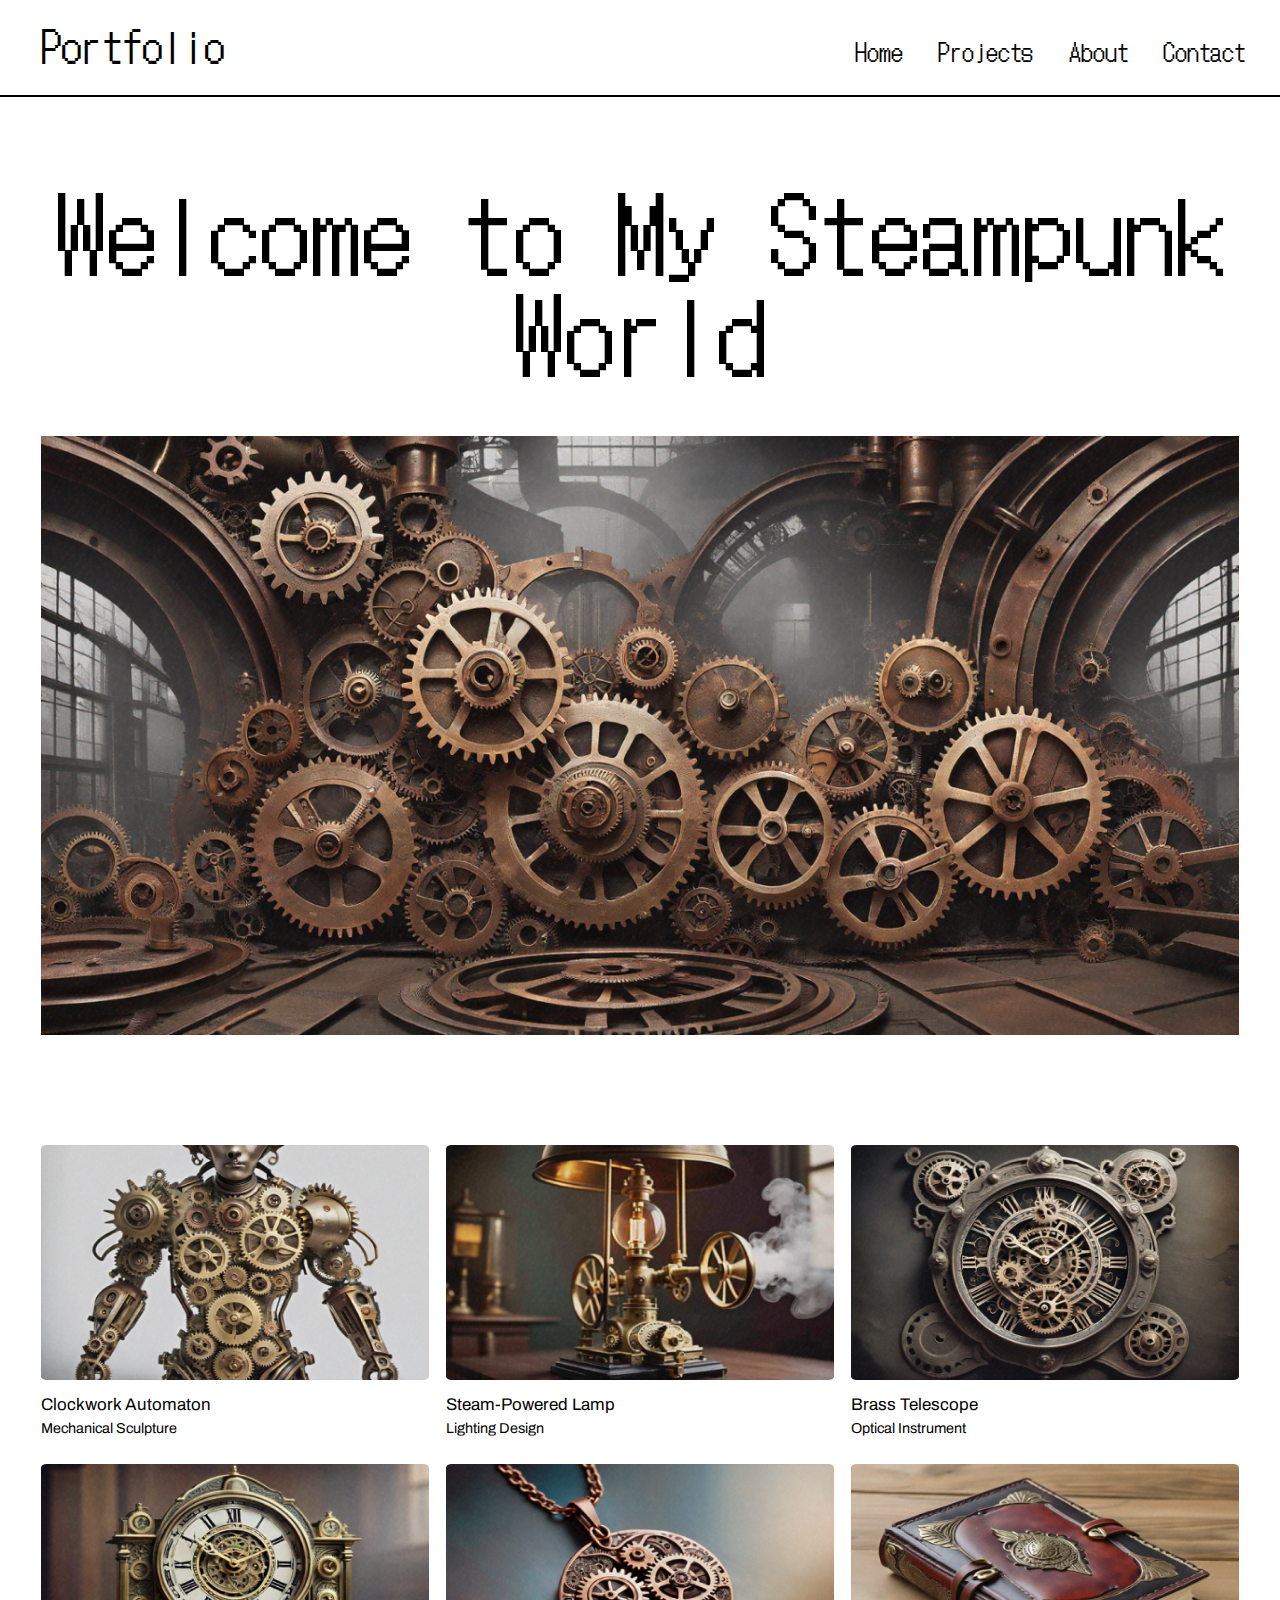
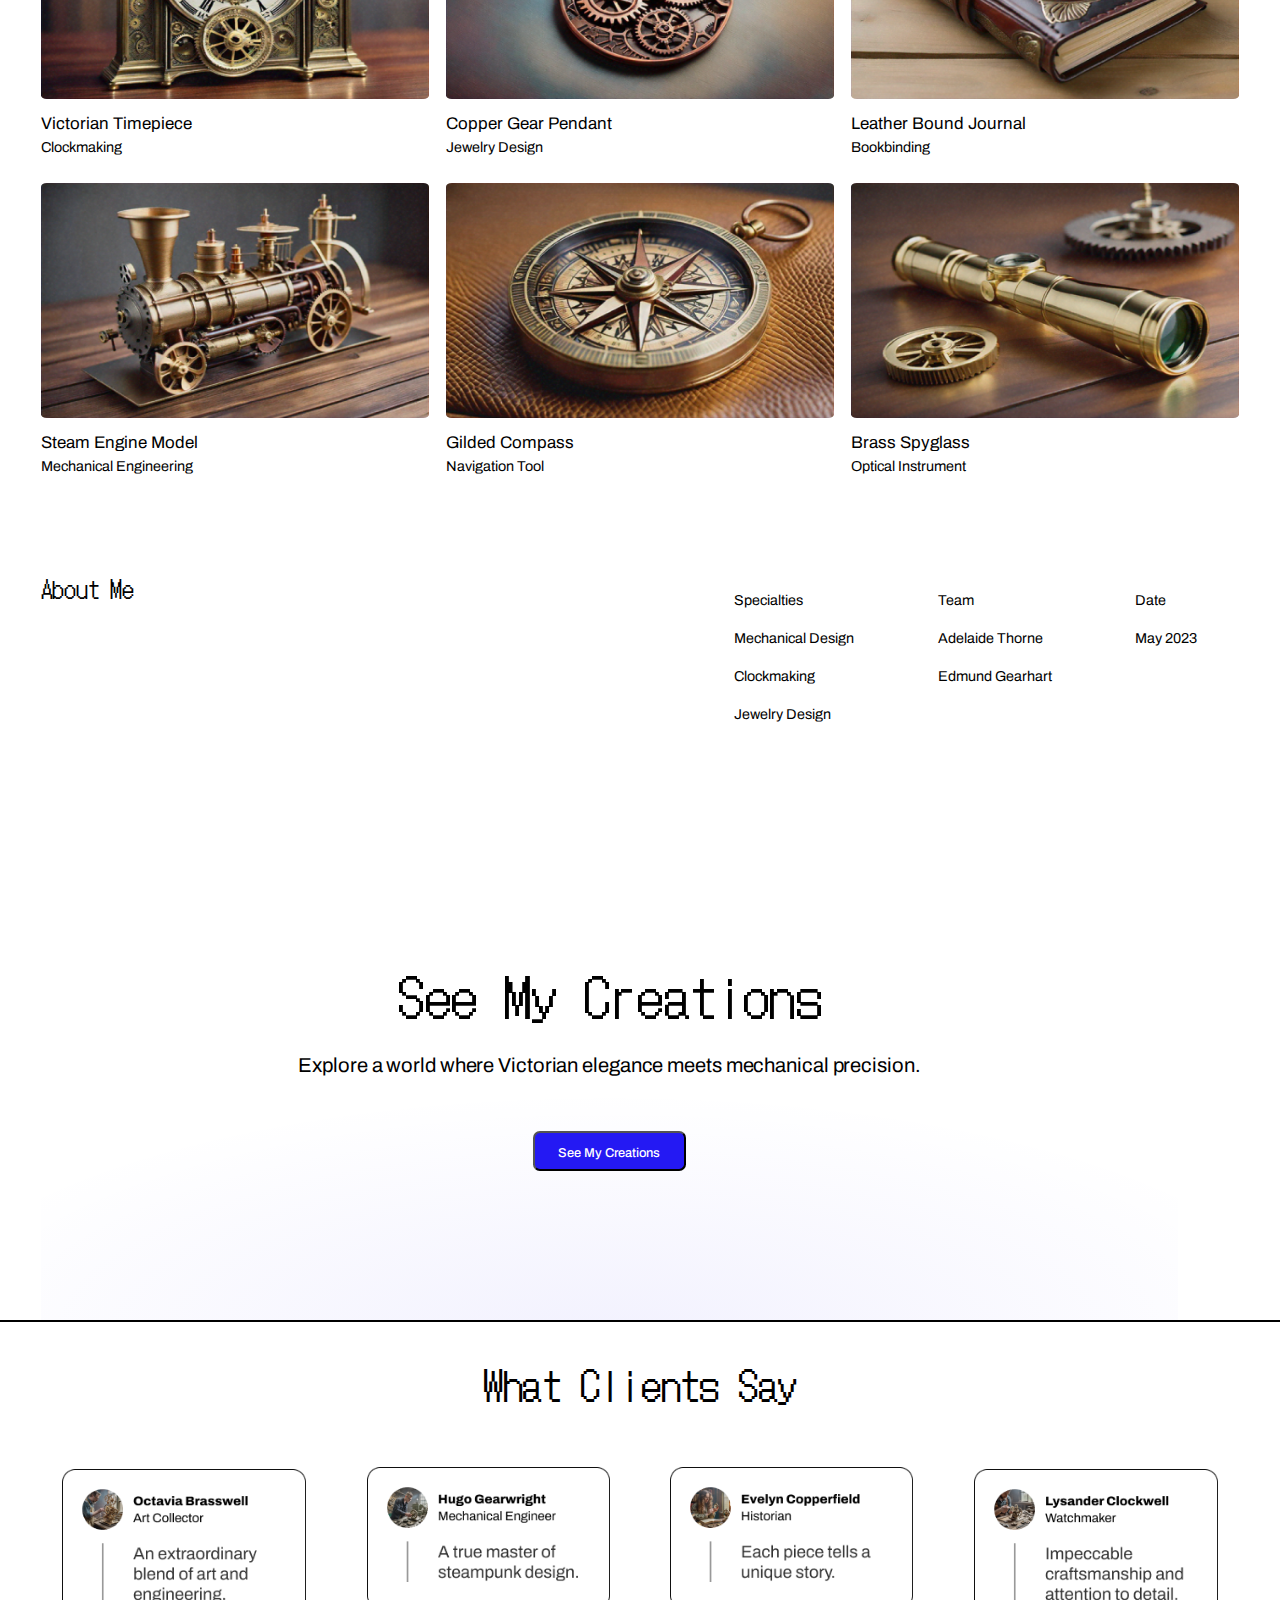
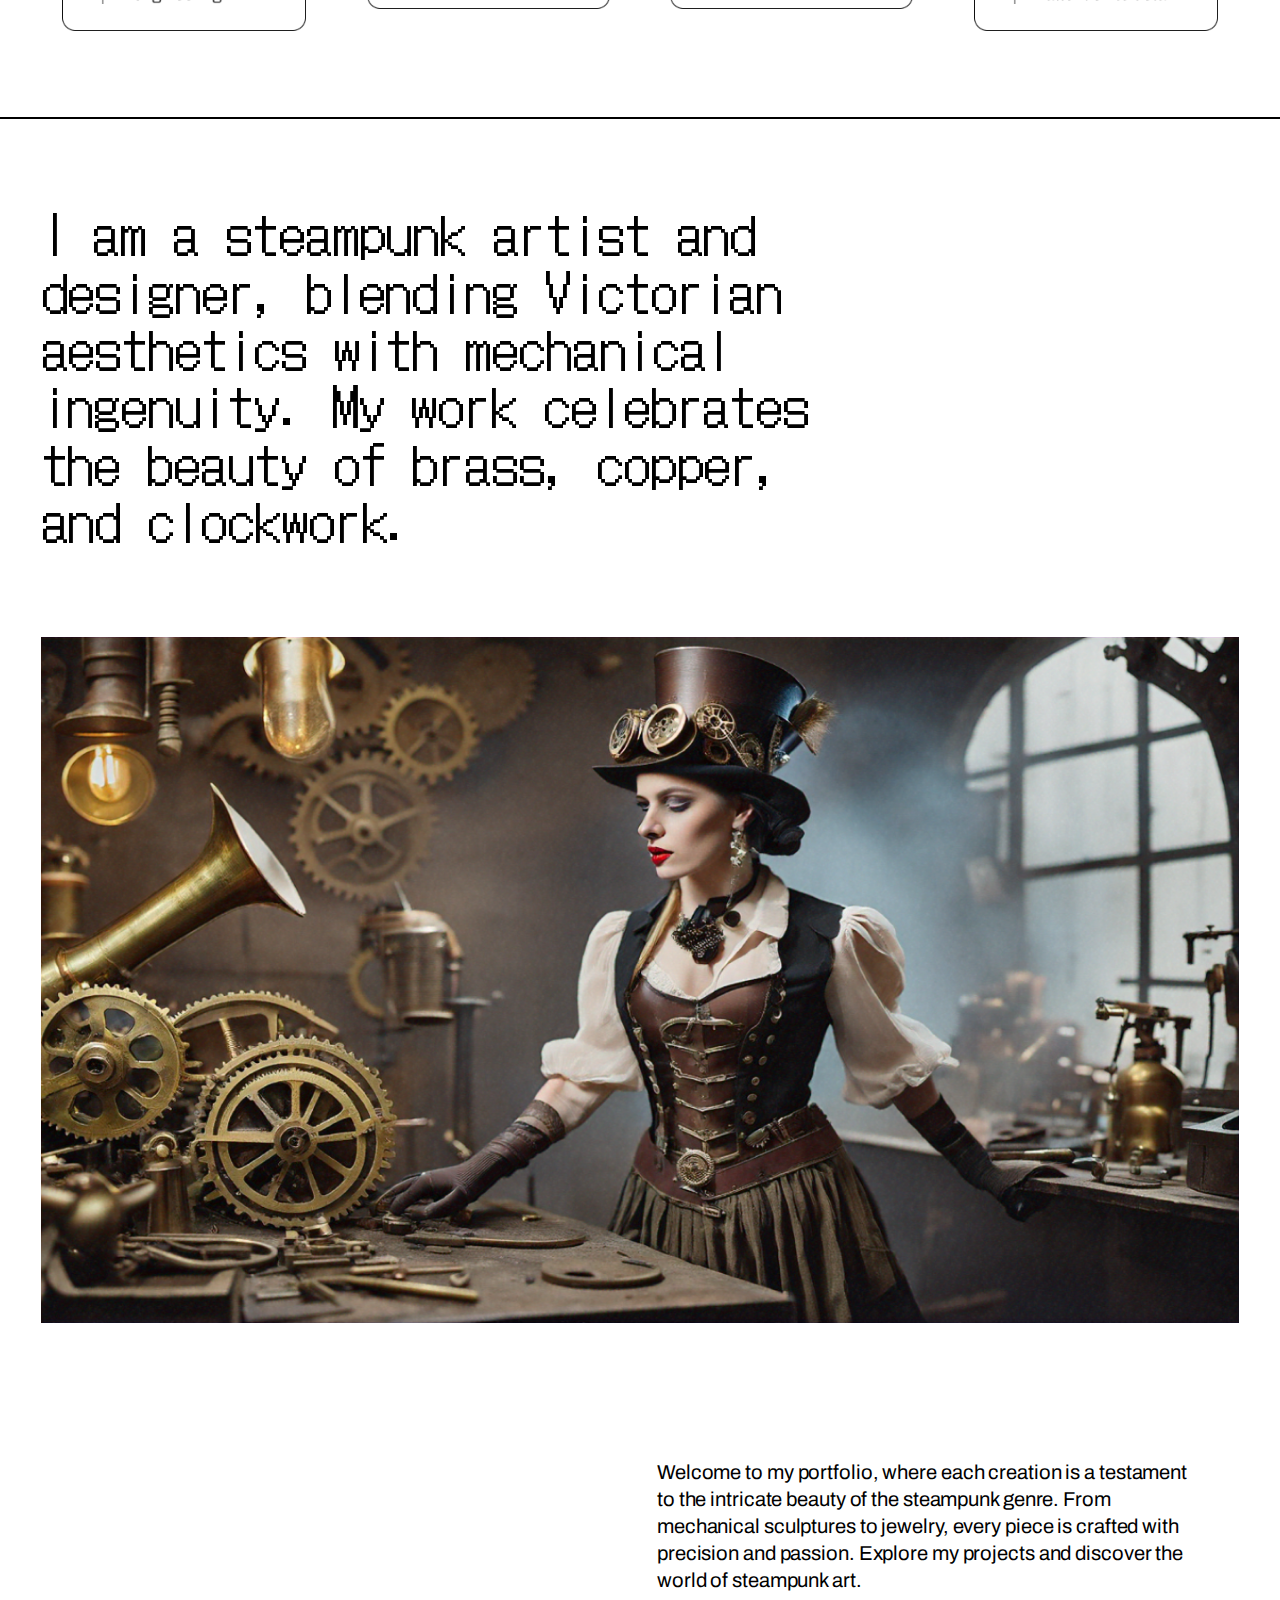
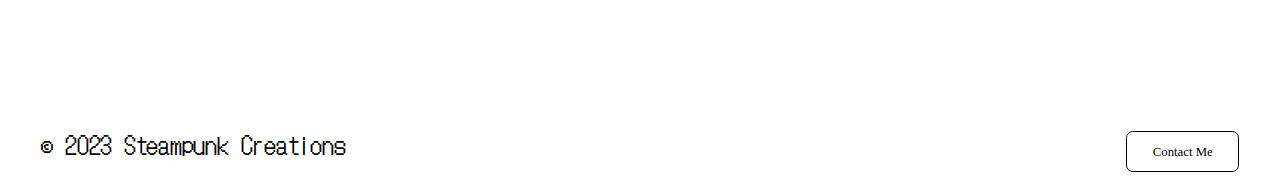
<file: index.html>
<!DOCTYPE html>
<html lang="en">
<head>
    <meta charset="UTF-8">
    <meta name="viewport" content="width=device-width, initial-scale=1.0">
    <title>Portfolio</title>
    <link rel="stylesheet" href="capstone.css">
    <link href="https://fonts.googleapis.com/css2?family=DotGothic16&display=swap" rel="stylesheet">
    <link href="https://fonts.googleapis.com/css2?family=Archivo&display=swap" rel="stylesheet">


</head>
<body>
    <div class="bar">
        <div class="logo">Portfolio</div>
        <div class="pagelinks">
            <a href="Home">Home</a>
            <a href="Projects">Projects</a>
            <a href="About">About</a>
            <a href="Contact">Contact</a>
        </div>
    </div>
    <div class="divider"></div>

    <div class="container">

        <div class="landingpage">
            <div class="welcome">Welcome to My Steampunk World</div>
            <img class="landingimage" src="images/landingimage.png" alt="landingimage not found">
        </div>


        <div class="gridcontainer">
            <div class="project">
                <img src="images/project1.jpg" alt="project1 not found">
                <div>
                    <p class="text1">Clockwork Automaton</p>
                    <p class="text2">Mechanical Sculpture</p>
                </div>
            </div>
            
            <div class="project">
                <img src="images/project2.png" alt="project2 not found">
                <div>
                    <p class="text1">Steam-Powered Lamp</p>
                    <p class="text2">Lighting Design</p>
                </div>
            </div>
        
            <div class="project">
                <img src="images/project3.png" alt="project3 not found">
                <div>
                    <p class="text1">Brass Telescope</p>
                    <p class="text2">Optical Instrument</p>
                </div>
            </div>
        
            <div class="project">
                <img src="images/project4.png" alt="project4 not found">
                <div>
                    <p class="text1">Victorian Timepiece</p>
                    <p class="text2">Clockmaking</p>
                </div>
            </div>
        
            <div class="project">
                <img src="images/project5.png" alt="project5 not found">
                <div>
                    <p class="text1">Copper Gear Pendant</p>
                    <p class="text2">Jewelry Design</p>
                </div>
            </div>
        
            <div class="project">
                <img src="images/project6.png" alt="project6 not found">
                <div>
                    <p class="text1">Leather Bound Journal</p>
                    <p class="text2">Bookbinding</p>
                </div>
            </div>
        
            <div class="project">
                <img src="images/project7.png" alt="project7 not found">
                <div>
                    <p class="text1">Steam Engine Model</p>
                    <p class="text2">Mechanical Engineering</p>
                </div>
            </div>
        
            <div class="project">
                <img src="images/project8.png" alt="project8 not found">
                <div>
                    <p class="text1">Gilded Compass</p>
                    <p class="text2">Navigation Tool</p>
                </div>
            </div>
        
            <div class="project">
                <img src="images/project9.png" alt="project9 not found">
                <div>
                    <p class="text1">Brass Spyglass</p>
                    <p class="text2">Optical Instrument</p>
                </div>
            </div>
        </div>


        <div class="aboutme">
            <div class="am">About Me</div>
            <div class="attri">
                <div class="attri1">
                    <p>Specialties</p>
                    <p>Mechanical Design</p>
                    <p>Clockmaking</p>
                    <p>Jewelry Design</p>
                </div>
                <div class="attri2">
                    <p>Team</p>
                    <p>Adelaide Thorne</p>
                    <p>Edmund Gearhart</p>
                </div>
                <div class="attri3">
                    <p>Date</p>
                    <p>May 2023</p>
                </div>
            </div>
        </div>


        <div class="tagline">
            <div class="buton">
                <div>
                    <p id="see">See My Creations</p>
                    <p id="Explore">Explore a world where Victorian elegance meets mechanical precision.</p>
                </div>
                <div class="but"><button id="button">See My Creations</button></div>
                
            </div>
        </div>
    </div>
    <div class="divider"></div>
    <div class="container1">
        <div class="what"><p>What Clients Say</p></div>
        <div class="cards">
            <div class="card1">
                <img src="images/card1.png" alt="err" style="width: 100%; height: 100%;">
            </div>
            <div class="card2">
                <img src="images/card2.png" alt="err" style="width: 100%; height: 100%;">
            </div>
            <div class="card2">
                <img src="images/card3.png" alt="err" style="width: 100%; height: 100%;">
            </div>
            <div class="card1">
                <img src="images/card4.png" alt="err" style="width: 100%; height: 100%;">
            </div>
        </div>

    </div>
    <div class="divider"></div>
    <div class="container2">
        <div style="margin-right: 29.36vw;"><p style="font-family: DotGothic16;
        font-size: 4.23vw;
        font-weight: 400;
        line-height: 4.49vw;
        letter-spacing: -0.02em;
        text-align: left; margin-bottom: 7vw;
        ">I am a steampunk artist and designer, blending Victorian aesthetics with mechanical ingenuity. My work celebrates the beauty of brass, copper, and clockwork.</p>
        </div>
        <img src="images/lastimage.png" alt="err" style="width: 100%;height: 53.57vw;">
    </div>
    <div class="container2" style="display: flex;justify-content: space-evenly;">
        <div style="width: 42.85vw;
        height: 10.18vw;
        "></div>
        <div style="font-family: Archivo;
        font-size: 1.58vw;
        font-weight: 400;
        line-height: 2.11vw;
        letter-spacing: -0.005em;
        text-align: left;
        width: 42.85vw;
        height: 10.18vw;
        "><p>Welcome to my portfolio, where each creation is a testament to the intricate beauty of the steampunk genre. From mechanical sculptures to jewelry, every piece is crafted with precision and passion. Explore my projects and discover the world of steampunk art.</p></div>
    </div>
    <div class="lastcontainer">
        <div class="lasttext">© 2023 Steampunk Creations</div>
        <div><button class="lastbutton">Contact Me</button></div>

    </div>

</body>
</html>
</file>
<file: capstone.css>
html, body {
    margin: 0;
    padding: 0;
    box-sizing: border-box;
}
.bar{
    display: flex;
    width: auto;
    height: 5.29vw;
    border-bottom: 1px;
    justify-content: space-between;
    padding-top: 1.05vw;
    padding-bottom: 1.05vw;
    background-color: #FFFFFF ;
    margin-right: 5.17vw;
    margin-left: 3.17vw;
    align-items: center;
}
.logo{
    width: 11.65vw;
    height: 3vw;
    font-family: 'DotGothic16', Arial;
    font-weight: 400;
    font-size: 3.24vw;
    line-height: 2.77vw;
    gap: 0.79vw;
    color:#000000;
}
.pagelinks{
    display: flex;
    width: 28.37vw;
    height: 2.11vw;
    gap: 2.11vw;
    font-family: 'DotGothic16', Arial;
    font-weight: 400;
    font-size: 1.85vw;
    line-height: 2.11vw;
    color:#000000;
}
.pagelinks a {
    color: #000000; 
    padding: 0.33vw;
    text-decoration: none;  
    transition: all 0.3s ease-in; 
    border-radius: 0.33vw; 
    text-align: center;
    width: fit-content;
    height: fit-content;
}

.pagelinks a:hover {
    color: #ffffff; 
    background-color: black; 
    transform: scale(1.1); 
}

.divider{
    border: 0.066vw solid black;
    margin: 0vw;
}
.container{
    margin-right: 3.17vw;
    margin-left: 3.17vw;
    width: auto;
    height: auto;
    padding-top: 6.35vw;
}
.welcome{
    width: auto;
    height: auto;
    font-size: 7.93vw;
    line-height: 7.93vw;
    font-weight: 400;
    font-family: 'DotGothic16', Arial;
    text-align: center;
    color: #000000;
    margin-bottom: 4.29vw;
}
.landingimage{
    width: 100%; 
    height: auto;
    margin-bottom: 8.29vw;
}
.gridcontainer{
    display: grid; 
    grid-template-columns: repeat(3, 1fr); 
    grid-template-rows: repeat(3, 1fr); 
    gap: 1.322vw;
    margin-bottom: 3.17vw;
}
.project img{
    width: 100%;
    height: 18.32vw;
    border: 1px 0px 0px 0px;
    opacity: 0px;
    border-radius: 1.5%;
}
.text1{
    font-family: 'Archivo', Arial;
    font-size: 1.322vw;
    font-weight: 400;
    line-height: 0.6vw;
    text-align: left;
}
.text2{
    font-family: Archivo;
    font-size: 1.124vw;
    font-weight: 400;
    line-height: 0.6vw;
    text-align: left;
}
.project {
    transition: all 0.3s ease; 
}
.project:hover {
    background-color: #f0f0f0; 
    transform: scale(1.05); 
    box-shadow: 0px 4px 8px rgba(200, 200, 200, 0.3);
    border-radius: 1.5%;
}
.aboutme{
    display: flex;
    justify-content: space-between;
    margin-top: 7vw
}
.am{
    font-family: "DotGothic16",Arial;
    font-size: 1.851vw;
    font-weight: 400;
    line-height: 2.11vw;
    letter-spacing: -0.01em;
    align-items: center;

}
.attri{
    display: flex;
    font-family: "Archivo",Arial;
    font-size: 1.12vw;
    font-weight: 400;
    line-height: 1.851vw;
    justify-content: space-around;
    width: 42.8vw;
    height: 7.407vw;
    margin-bottom: 3.17vw;
}

.tagline{
    width: 88.89vw;
    height: 47.62vw;
    display: flex;
    align-items: center;
    background: radial-gradient(63.68% 40.76% at 50% 103.08%, rgba(36, 25, 243, 0.06) 0%, rgba(255, 255, 255, 0) 100%);

}
.buton{
    width: 88.89vw;
    height: 14.021vw;
}
#see{
    font-family: "DotGothic16",Arial;
    font-size: 4.23vw;
    font-weight: 400;
    line-height: 2.49vw;
    letter-spacing: -0.02em;
    text-align: center;
}
#Explore{
    font-family: "Archivo",Arial;
    font-size: 1.58vw;
    font-weight: 400;
    line-height: 0.11vw;
    letter-spacing: -0.005em;
    text-align: center;
}
#button{
    
    width: 11.97vw;
    height: 3.17vw;
    padding: 0.8vw 1.6vw 0.8vw 1.6vw;
    gap: 0px;
    border-radius: 0.53vw;
    opacity: 0px;
    background-color: #2419F3;
    font-family: "Archivo",Arial;
    font-size: 1vw;
    font-weight: 500;
    line-height: 1.58vw;
    text-align: left;
    color: #FFFFFF;
    text-align: center;
    align-self: center;
    transition: all 0.3s ease;
}
#button:hover {
    background-color: #1E13D9; 
    color: #f0f0f0; 
    transform: scale(1.05); 
    box-shadow: 0vw 0.264vw 0.528vw rgba(0, 0, 0, 0.2); 
}
.but{
    display: flex;
    justify-content: center;
    align-items: center;
    margin-top: 5vw;
}

.what{
    font-family: "DotGothic16";
    font-size: 3.17vw;
    font-weight: 400;
    line-height: 3.43vw;
    letter-spacing: -0.01em;
    text-align: center;
    
}
.container1{
    margin-right: 3.17vw;
    margin-left: 3.17vw;
    width: auto;
    height: auto;
}
.cards{
    display: flex;
    justify-content: space-between;
    margin-bottom: 5vw;

}
.card1{
    width: 19.04vw;
    height: 12.7vw;
    padding: 1.7vw;
    gap: 1.587vw;
    border-radius: 1.05vw;  
}
.card2{
    width: 19.04vw;
    height: 11.11vw;
    padding: 1.587vw ;
    gap: 1.587vw;
    border-radius: 1.05vw; 
}
.information{
    display: flex;
    justify-content: space-between;
    gap: 20px;
}
.container2{
    margin-right: 3.17vw;
    margin-left: 3.17vw;
    width: auto;
    height: auto;
    padding-top: 2.35vw;
    padding-bottom: 6.35vw;
}
.lastcontainer{
    width: auto;
    height: auto;
    margin-right: 3.17vw;
    margin-left: 3.17vw;
    padding: 6.34vw 0px 1.58vw 0px;
    gap: 1.58vw;
    border: 0.066vwx;

    display: flex;
    justify-content: space-between;
}
.lasttext{
    font-family: DotGothic16;
    font-size: 1.851vw;
    font-weight: 400;
    line-height: 2.11vw;
    letter-spacing: -0.01em;
    text-align: left;
}
.lastbutton{
    width: 8.86vw;
    height: 3.17vw;
    padding: 0.79vw 1.587vw 0.79vw 1.587vw;
    border-radius: 0.529vw ;
    border: 0.066vw solid black ;
    background-color:white;
    color: black;
    font-family: "Archivo Narrow";
    font-size: 1vw;
    font-weight: 500;
    line-height: 1.587vw;
    text-align: left;
    text-align: center;
    transition: all 0.3s ease-in-out;
}
.lastbutton:hover{
    background-color: #f0f0f0; 
    color: #333; 
    box-shadow: 0 0.5vw 1vw rgba(0, 0, 0, 0.2); 
    transform: scale(1.05); 
}
</file>
